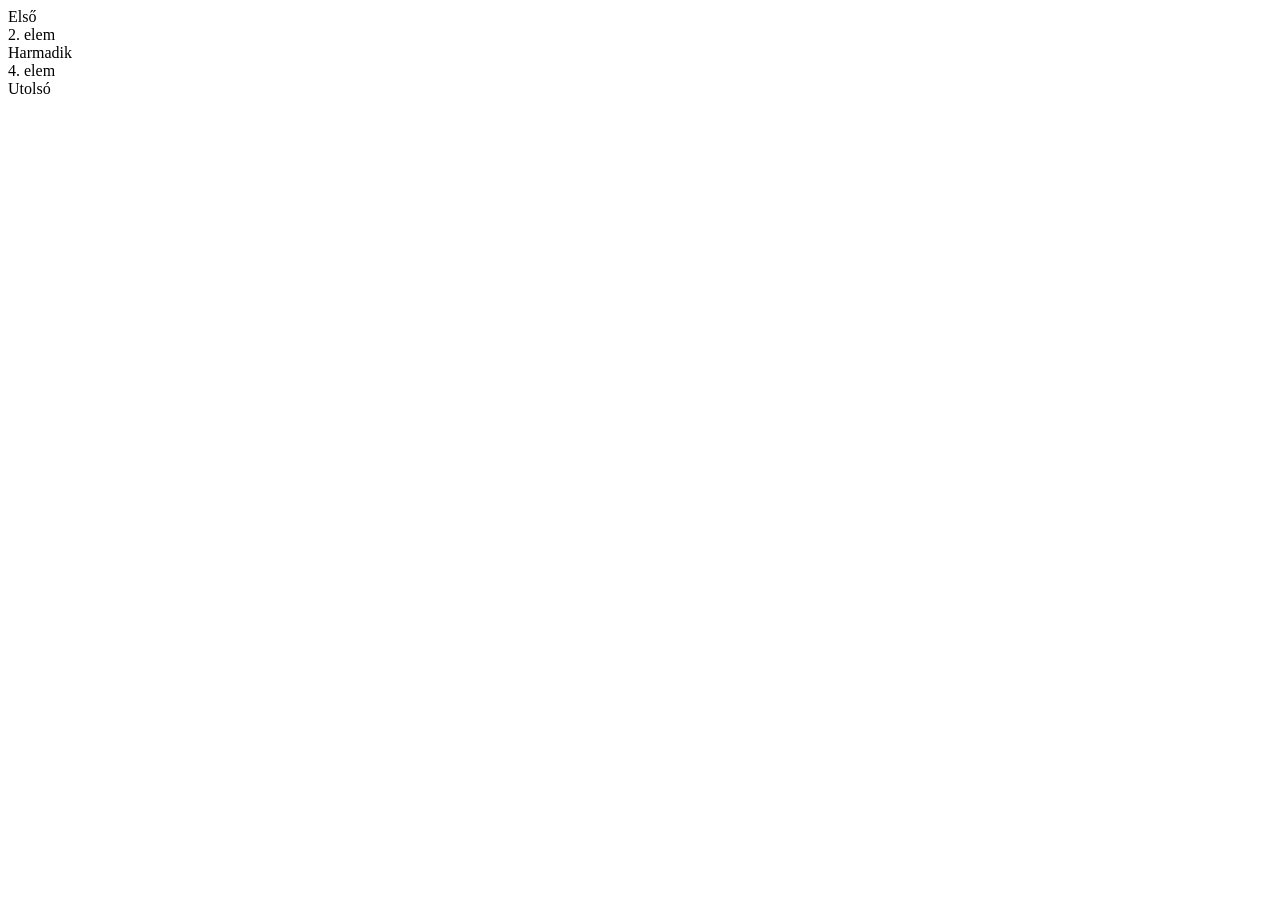
<file: 1.feladat/index.html>
<!DOCTYPE html>
<html lang="hu">
<head>
    <meta charset="UTF-8">
    <title>1.feladat</title>
</head>
<body>

    <div></div>
    <div></div>
    <div></div>
    <div></div>
    <div></div>

    <script src="script.js"></script>

</body>
</html>
</file>
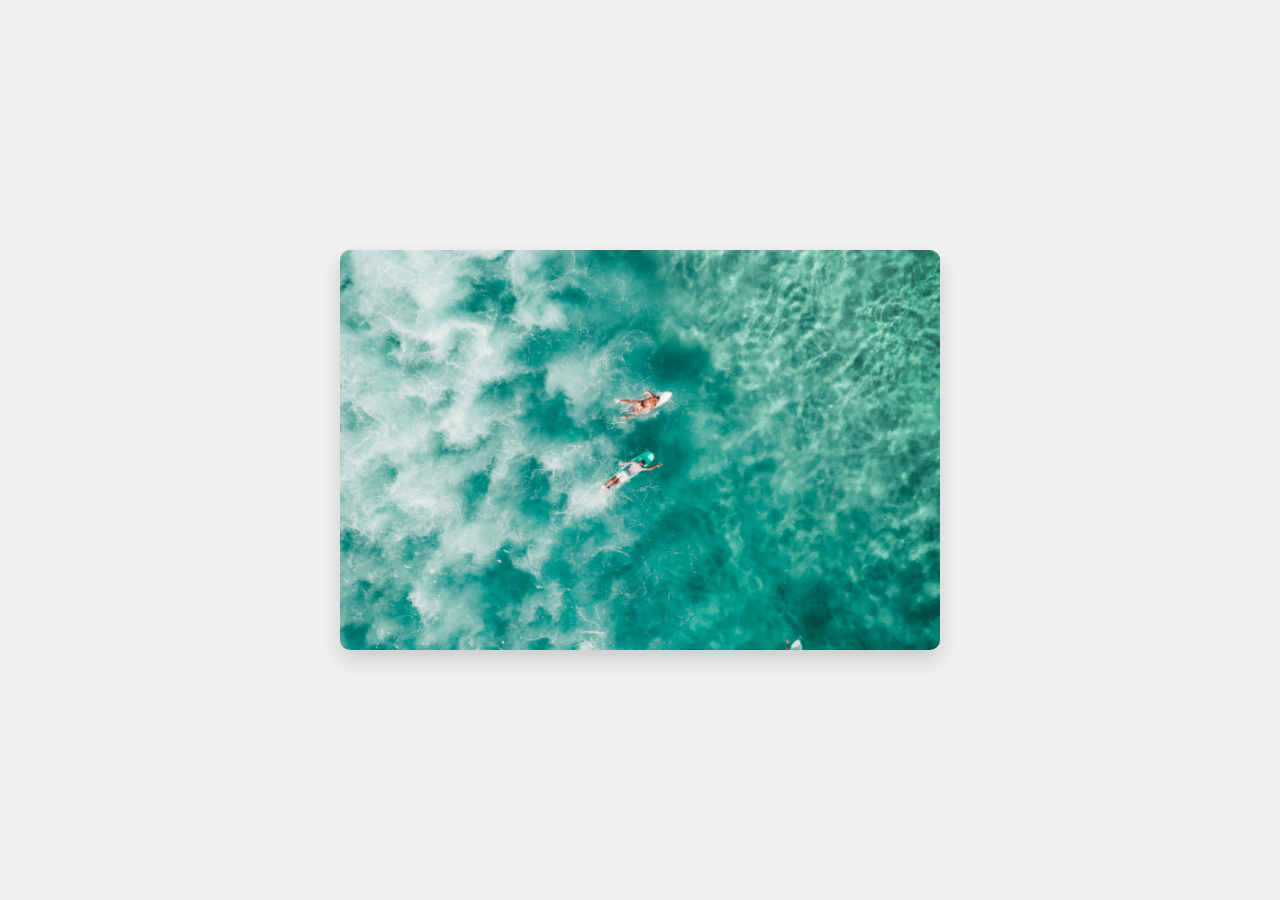
<file: 2.feladat/index.html>
<!DOCTYPE html>
<html lang="hu">
<head>
    <meta charset="UTF-8">
    <meta name="viewport" content="width=device-width, initial-scale=1.0">
    <title>2.feladat</title>
    <style>
        
        body {
            font-family: Arial, sans-serif;
            display: flex;
            justify-content: center;
            align-items: center;
            height: 100vh;
            margin: 0;
            background-color: #f0f0f0;
        }

    </style>
</head>
<body>

    <script src="kep.js"></script>
</body>
</html>
</file>
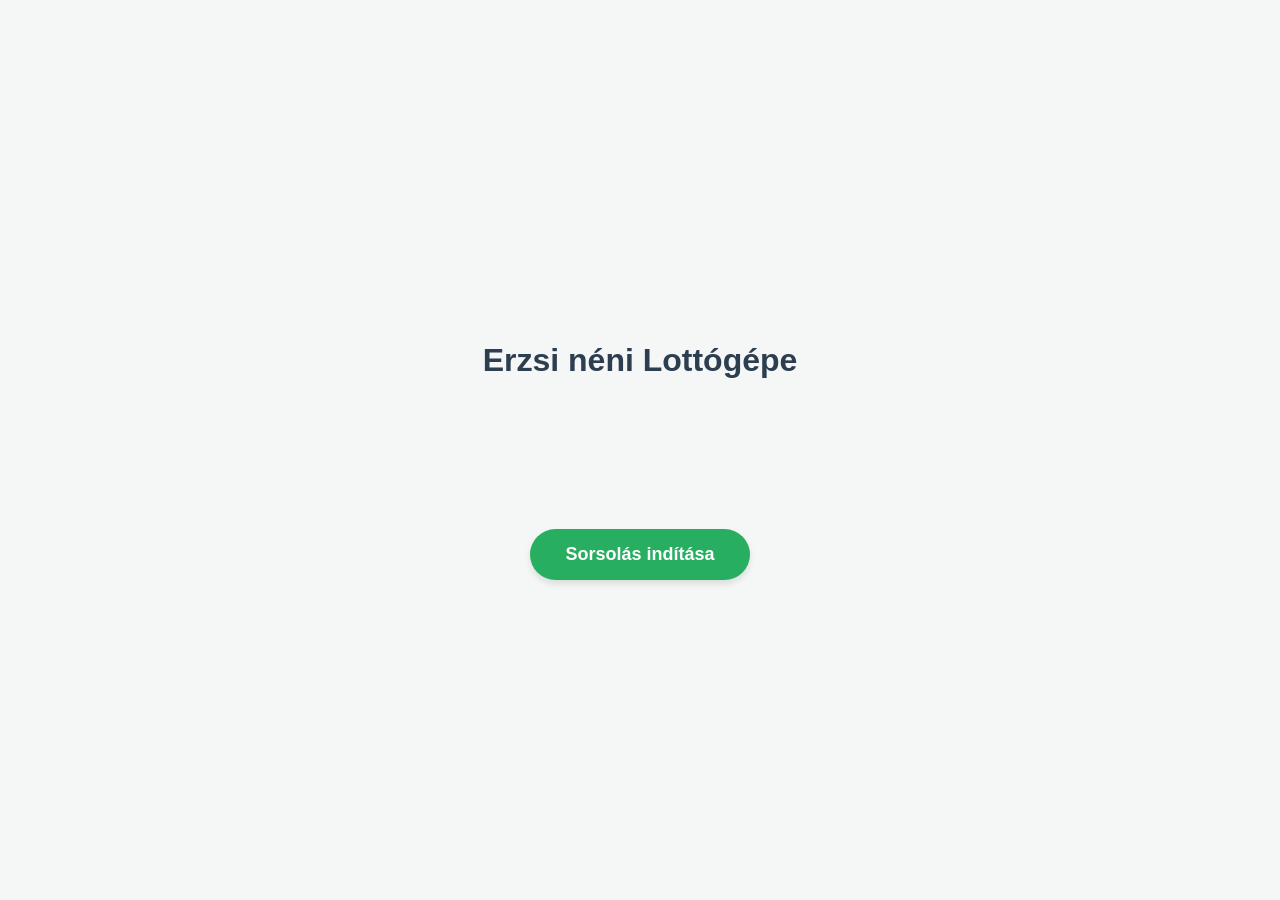
<file: 3.feladat/index.html>
<!DOCTYPE html>
<html lang="hu">
<head>
    <meta charset="UTF-8">
    <meta name="viewport" content="width=device-width, initial-scale=1.0">
    <title>3.feladat</title>

    <link rel="stylesheet" href="style.css">
</head>
<body>

    <h1>Erzsi néni Lottógépe</h1>

    <div class="golyok-container" id="lottoGolyok"></div>

    <button class="sorsolas-gomb" onclick="megjelentLotto()">Sorsolás indítása</button>

    <script src="lotto.js"></script>

</body>
</html>
</file>
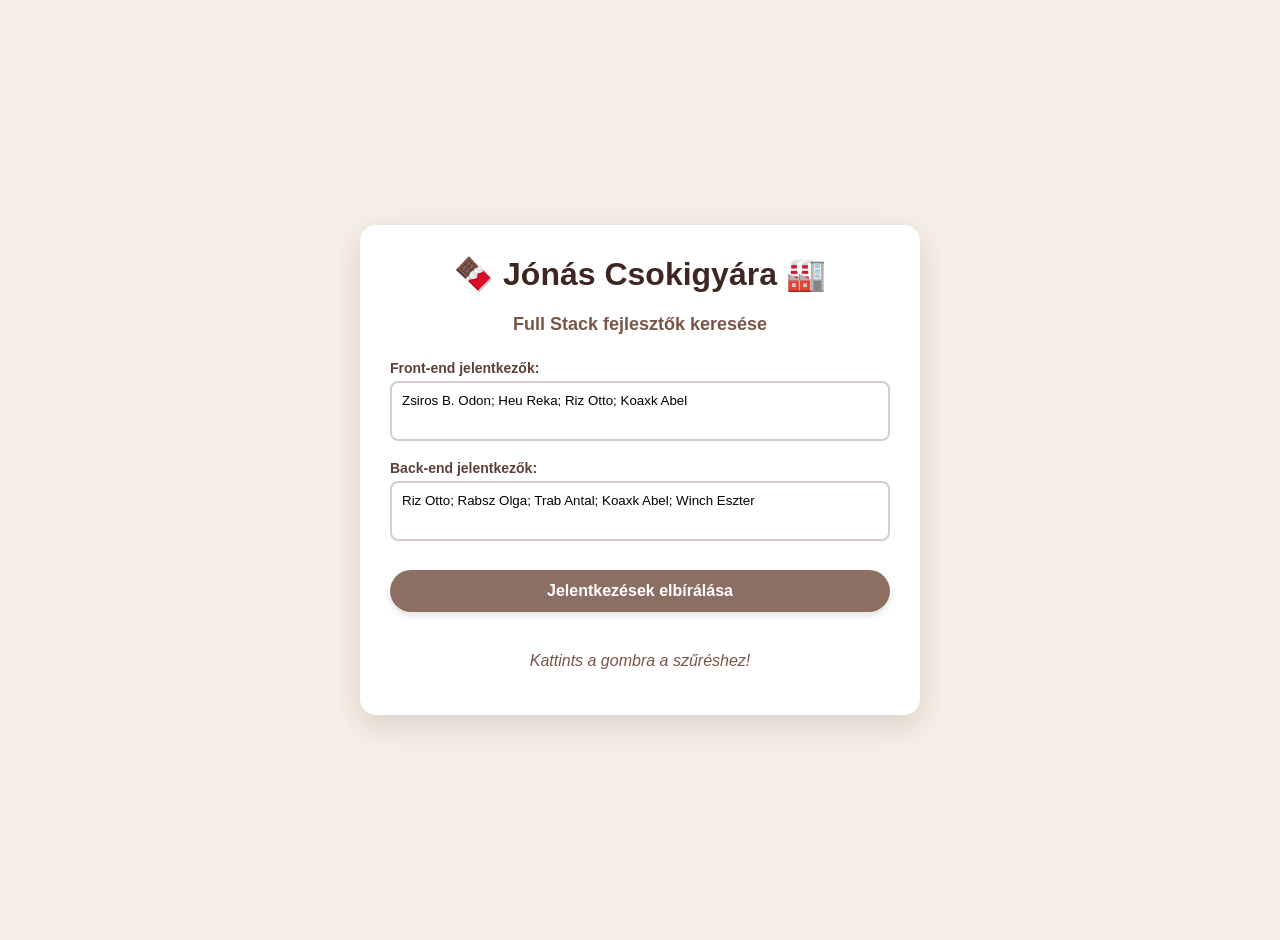
<file: 4.feladat/index.html>
<!DOCTYPE html>
<html lang="hu">
<head>
    <meta charset="UTF-8">
    <meta name="viewport" content="width=device-width, initial-scale=1.0">
    <title>4.feladat</title>
    <link rel="stylesheet" href="style.css">
</head>
<body>

    <div class="gyar-kontener">
        <h1>🍫 Jónás Csokigyára 🏭</h1>
        <h2>Full Stack fejlesztők keresése</h2>

        <div class="input-csoport">
            <label for="frontIn">Front-end jelentkezők:</label>
            <textarea id="frontIn">Zsiros B. Odon; Heu Reka; Riz Otto; Koaxk Abel</textarea>
        </div>

        <div class="input-csoport">
            <label for="backIn">Back-end jelentkezők:</label>
            <textarea id="backIn">Riz Otto; Rabsz Olga; Trab Antal; Koaxk Abel; Winch Eszter</textarea>
        </div>

        <button class="szuro-gomb" onclick="gombKattintas()">Jelentkezések elbírálása</button>

        <div class="eredmeny-doboz" id="eredmenyHelye">
            Kattints a gombra a szűréshez!
        </div>
    </div>

    <script src="fullstack.js"></script>
</body>
</html>
</file>
<file: 3.feladat/style.css>
body {
    font-family: 'Segoe UI', sans-serif;
    background-color: #f4f7f6;
    display: flex;
    flex-direction: column;
    align-items: center;
    justify-content: center;
    height: 100vh;
    margin: 0;
}

h1 {
    color: #2c3e50;
    margin-bottom: 30px;
}

.golyok-container {
    display: flex;
    gap: 20px;
    margin-bottom: 40px;
    min-height: 80px;
}

.golyó {
    width: 70px;
    height: 70px;
    background: radial-gradient(circle at 30% 30%, #ffd700, #daa520);
    color: #333;
    font-size: 24px;
    font-weight: bold;
    border-radius: 50%;
    display: flex;
    align-items: center;
    justify-content: center;
    box-shadow: 0 6px 12px rgba(0, 0, 0, 0.15);
    animation: popIn 0.4s ease-out forwards;
    transform: scale(0);
}

@keyframes popIn {
    to {
        transform: scale(1);
    }
}

.sorsolas-gomb {
    padding: 15px 35px;
    font-size: 18px;
    font-weight: bold;
    color: white;
    background-color: #27ae60;
    border: none;
    border-radius: 30px;
    cursor: pointer;
    box-shadow: 0 4px 6px rgba(0,0,0,0.1);
    transition: all 0.2s ease;
}

    .sorsolas-gomb:hover {
        background-color: #219150;
        transform: translateY(-2px);
        box-shadow: 0 6px 8px rgba(0,0,0,0.15);
    }

    .sorsolas-gomb:active {
        transform: translateY(0);
    }
</file>
<file: 4.feladat/style.css>
body {
    font-family: 'Segoe UI', Arial, sans-serif;
    background-color: #f5efe6; 
    display: flex;
    justify-content: center;
    align-items: center;
    min-height: 100vh;
    margin: 0;
    padding: 20px;
}

.gyar-kontener {
    background-color: white;
    padding: 30px;
    border-radius: 16px;
    box-shadow: 0 10px 30px rgba(62, 39, 35, 0.15); 
    width: 100%;
    max-width: 500px;
    text-align: center;
}

h1 {
    color: #3e2723;
    margin-top: 0;
}

h2 {
    color: #795548;
    font-size: 18px;
    margin-bottom: 25px;
}

.input-csoport {
    text-align: left;
    margin-bottom: 15px;
}

label {
    display: block;
    font-size: 14px;
    font-weight: bold;
    color: #5d4037;
    margin-bottom: 5px;
}

textarea {
    width: 100%;
    height: 60px;
    padding: 10px;
    border: 2px solid #d7ccc8;
    border-radius: 8px;
    box-sizing: border-box;
    resize: none;
    font-family: inherit;
    transition: border-color 0.3s;
}

    textarea:focus {
        border-color: #795548;
        outline: none;
    }

.szuro-gomb {
    width: 100%;
    padding: 12px;
    background-color: #8d6e63;
    color: white;
    border: none;
    border-radius: 25px;
    font-size: 16px;
    font-weight: bold;
    cursor: pointer;
    box-shadow: 0 4px 6px rgba(0,0,0,0.1);
    transition: background-color 0.2s, transform 0.1s;
    margin-top: 10px;
}

    .szuro-gomb:hover {
        background-color: #5d4037;
    }

    .szuro-gomb:active {
        transform: scale(0.98);
    }

.eredmeny-doboz {
    margin-top: 25px;
    padding: 15px;
    color: #795548; 
    font-style: italic; 
    transition: all 0.3s ease;
}

    .eredmeny-doboz.aktiv {
        background-color: #efebe9;
        border-radius: 8px;
        color: #3e2723;
        font-weight: bold;
        font-style: normal; 
        box-shadow: inset 0 2px 4px rgba(0,0,0,0.05);
    }

.nyertes-nev {
    display: inline-block;
    background-color: #d7ccc8;
    padding: 5px 10px;
    margin: 5px;
    border-radius: 15px;
    font-size: 14px;
}
</file>
